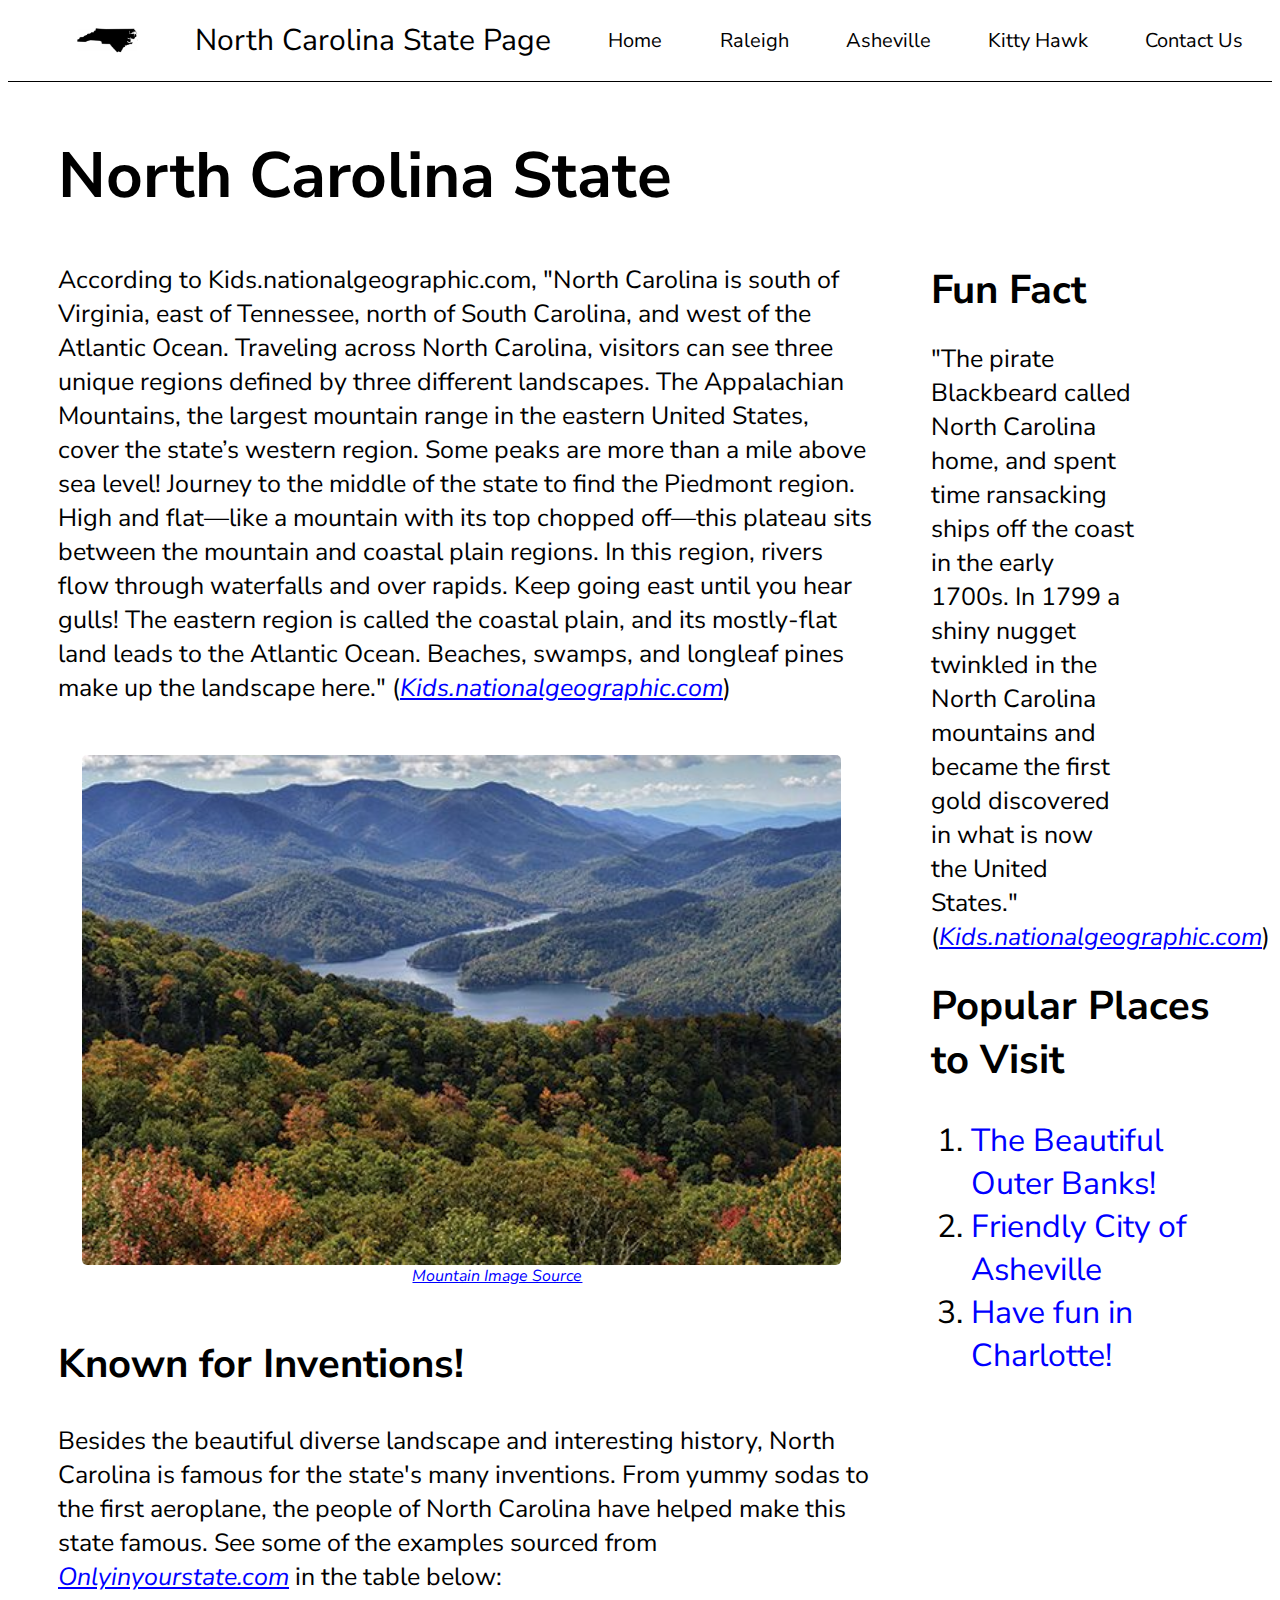
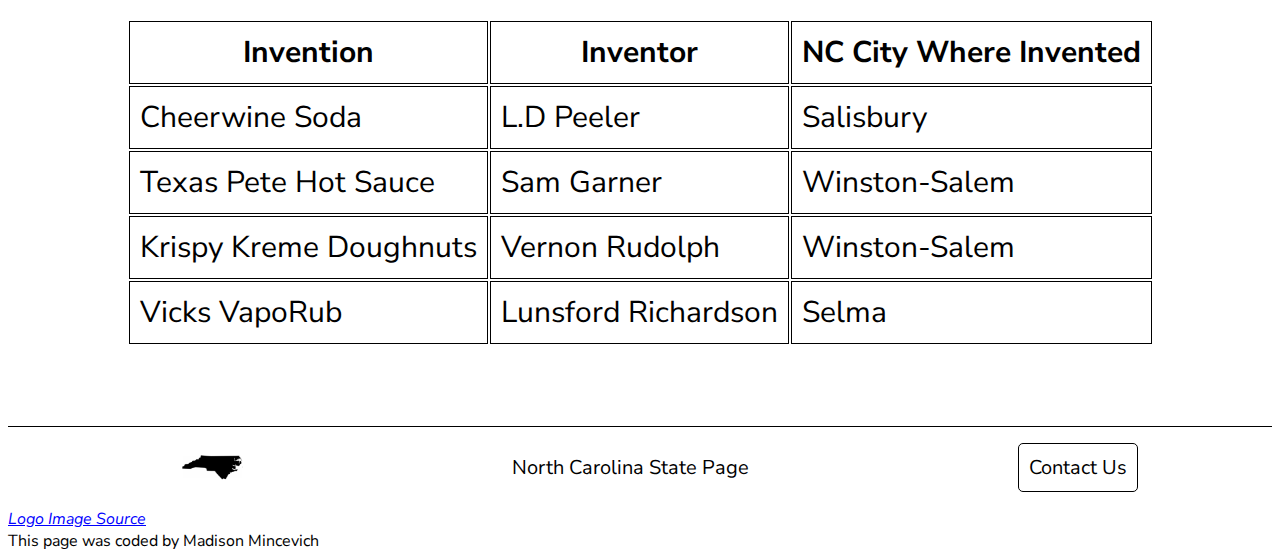
<file: index.html>
<!DOCTYPE html>
<html lang="en">
  <head>
    <meta charset="UTF-8" />
    <meta name="viewport" content="width=device-width, initial-scale=1.0" />
    <link rel="preconnect" href="https://fonts.googleapis.com">
<link rel="preconnect" href="https://fonts.gstatic.com" crossorigin>
<link href="https://fonts.googleapis.com/css2?family=Nunito+Sans:opsz@6..12&display=swap" rel="stylesheet">
    <link rel="stylesheet" href="/styles/style.css" />
    <title>North Carolina State Page</title>
  </head>
  <body>
    <nav class="navigation">
      <ul>
        <img src="/images/logo.png" class="logo" alt="North Carolina State Logo" />
        <li class="title">North Carolina State Page</li>
        <li><a href="index.html">Home</a></li>
        <li><a href="raleigh.html">Raleigh</a></li>
        <li><a href="asheville.html">Asheville</a></li>
        <li><a href="kittyHawk.html">Kitty Hawk</a></li>
        <li><a href="contact.html">Contact Us</a></li>
      </ul>
    </nav>
    <header>
      <h1>North Carolina State</h1>
      <aside>
        <span class="funFact">Fun Fact</span>
        <p>
          "The pirate Blackbeard called North Carolina home, and spent time ransacking ships off the coast in the early 1700s. In 1799 a shiny nugget twinkled in the North Carolina mountains and became the first gold discovered in what is now the United States."
          (<a href="https://kids.nationalgeographic.com/geography/states/article/north-carolina" target="_blank" class="source">Kids.nationalgeographic.com</a>)
        </p>
        <span class="funFact">Popular Places to Visit</span>
        <ol>
          <li><a href="https://www.outerbanks.org/" target="_blank" class="visitSource">The Beautiful Outer Banks!</a></li>
          <li><a href="https://www.exploreasheville.com/" target="_blank" class="visitSource">Friendly City of Asheville</a></li>
          <li><a href="https://www.charlottesgotalot.com/" target="_blank" class="visitSource">Have fun in Charlotte!</a></li>
        </ol>
      </aside>
      <p>
        According to Kids.nationalgeographic.com, "North Carolina is south of Virginia, east of Tennessee, north of South Carolina, and west of the Atlantic Ocean. Traveling across North Carolina, visitors can see three unique regions defined by three different landscapes. The Appalachian Mountains, the largest mountain range in the eastern United States, cover the state’s western region. Some peaks are more than a mile above sea level! Journey to the middle of the state to find the Piedmont region. High and flat—like a mountain with its top chopped off—this plateau sits between the mountain and coastal plain regions. In this region, rivers flow through waterfalls and over rapids. Keep going east until you hear gulls! The eastern region is called the coastal plain, and its mostly-flat land leads to the Atlantic Ocean. Beaches, swamps, and longleaf pines make up the landscape here."
(<a href="https://kids.nationalgeographic.com/geography/states/article/north-carolina" target="_blank" class="source">Kids.nationalgeographic.com</a>)
      </p>
    </header>
    <div class="picture">
      <img src="/images/smokyMountains.jpg" class="smokymountains" alt="NC Smoky Mountains">
      <a href="https://www.visitsmokies.org/" target="_blank" class="mountainSource"
        >Mountain Image Source</a
      ></img>
    </div>
    <section>
      <h2>Known for Inventions!
      </h2>
      <p>Besides the beautiful diverse landscape and interesting history, North Carolina is famous for the state's many inventions. From yummy sodas to the first aeroplane, the people of North Carolina have helped make this state famous. See some of the examples sourced from <a href="https://www.onlyinyourstate.com/north-carolina/inventions-nc/" target="_blank" class="source">Onlyinyourstate.com</a> in the table below:</p>
      <table>
        <tr>
        <th>Invention</th>
        <th>Inventor</th> 
        <th>NC City Where Invented</th>
        </tr>
        <tr>
            <td>Cheerwine Soda</td>
            <td>L.D Peeler</td>
            <td>Salisbury</td>
        </tr>
        <tr>
            <td>Texas Pete Hot Sauce</td>
            <td>Sam Garner</td>
            <td>Winston-Salem</td>
        </tr>
        <tr>
            <td>Krispy Kreme Doughnuts</td>
            <td>Vernon Rudolph</td>
            <td>Winston-Salem</td>
        </tr>
        <tr>
            <td>Vicks VapoRub</td>
            <td>Lunsford Richardson</td>
            <td>Selma</td>
        </tr>
        <span></span>
      </table>
    </section>
    <footer>
      <ul>
        <img src="/images/logo.png" class="logo" alt="North Carolina State Logo" />
        <li class="footerTitle">North Carolina State Page</li>
        <li class="contactUs"><a href="contact.html">Contact Us</a></li>
      </ul>
      <div>
        <a
          href="https://www.vhv.rs/viewpic/ibhRTxJ_north-carolina-png-north-carolina-silhouette-vector-transparent/"
          target="_blank"
          class="source"
          >Logo Image Source</a
        >
      </div>
      <div>This page was coded by Madison Mincevich</div>
    </footer>
  </body>
</html>
</file>
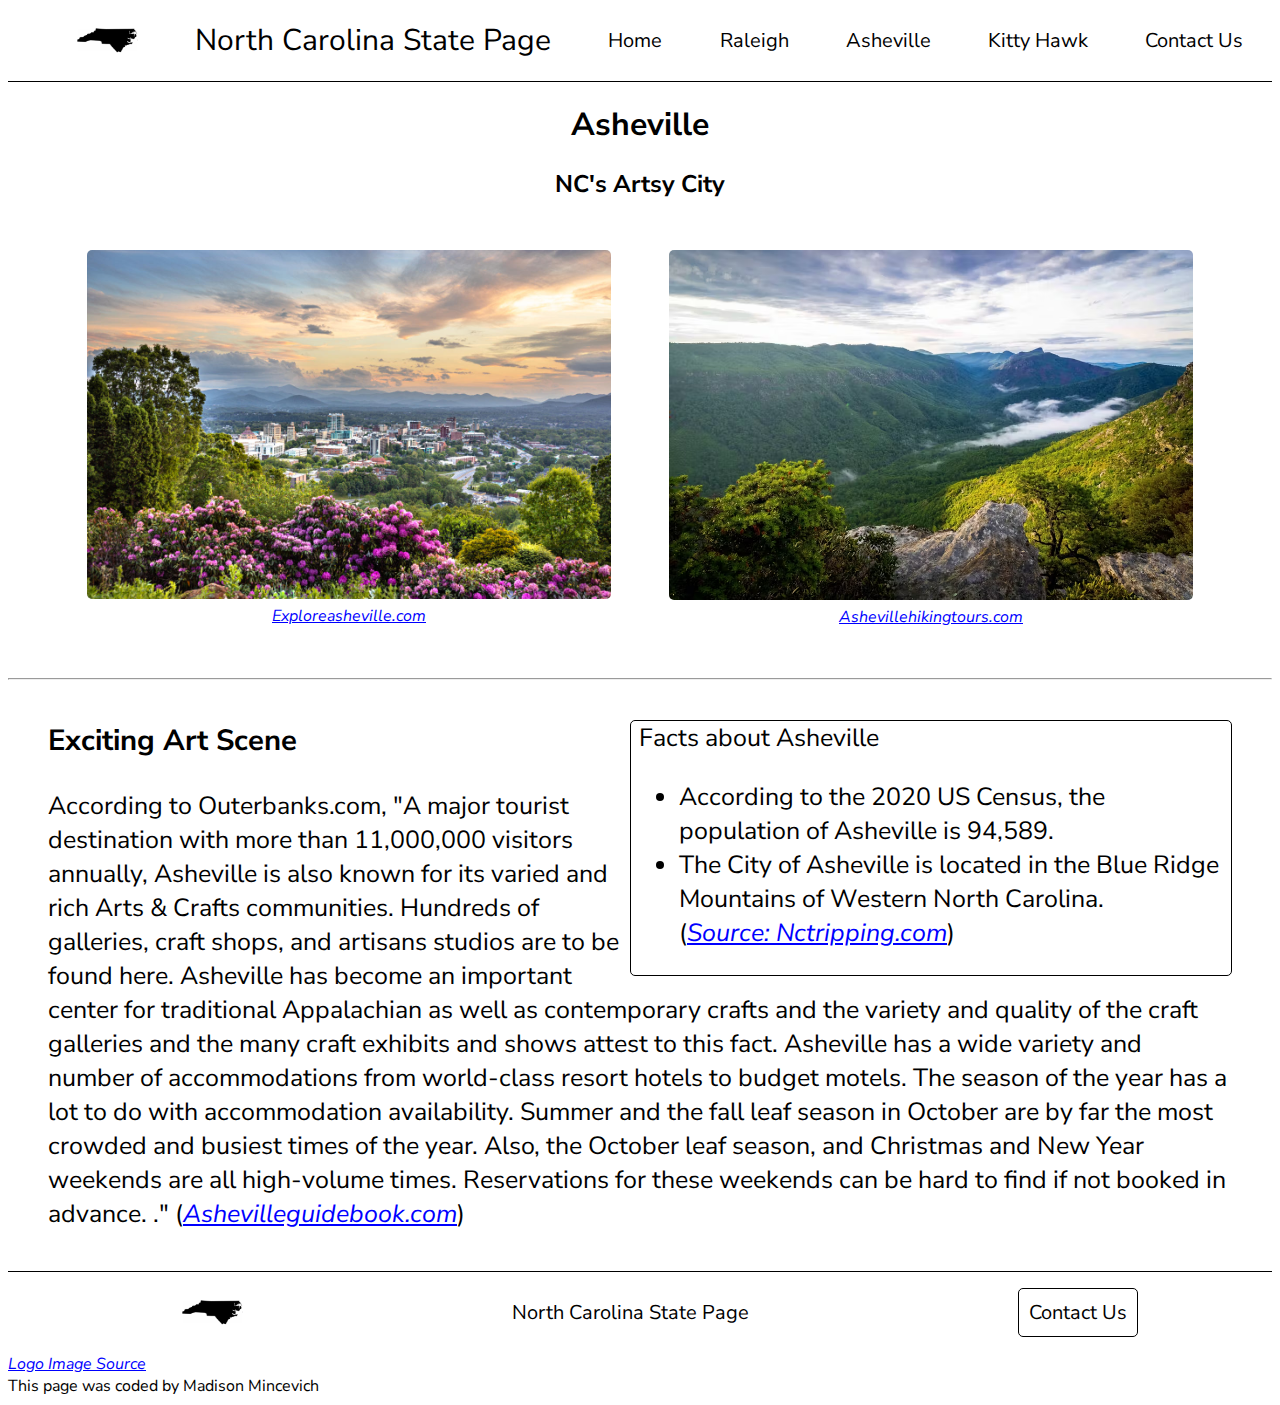
<file: asheville.html>
<!DOCTYPE html>
<html lang="en">
  <head>
    <meta charset="UTF-8" />
    <meta name="viewport" content="width=device-width, initial-scale=1.0" />
    <link rel="preconnect" href="https://fonts.googleapis.com" />
    <link rel="preconnect" href="https://fonts.gstatic.com" crossorigin />
    <link
      href="https://fonts.googleapis.com/css2?family=Nunito+Sans:opsz@6..12&display=swap"
      rel="stylesheet"
    />
    <link rel="stylesheet" href="/styles/asheville.css" />
    <title>Asheville - NC State</title>
  </head>
  <body>
    <nav class="navigation">
      <ul>
        <img
          src="/images/logo.png"
          class="logo"
          alt="North Carolina State Logo"
        />
        <li class="title">North Carolina State Page</li>
        <li><a href="index.html">Home</a></li>
        <li><a href="raleigh.html">Raleigh</a></li>
        <li><a href="asheville.html">Asheville</a></li>
        <li><a href="kittyHawk.html">Kitty Hawk</a></li>
        <li><a href="contact.html">Contact Us</a></li>
      </ul>
    </nav>
    <header>
      <h1>Asheville</h1>
      <h2>NC's Artsy City</h2>
      <div class="row">
        <div class="column">
          <div class="asheville">
            <img src="images/asheville.jpg" alt="City of Asheville" />
          </div>
          <div class="source">
            <a
              href="https://www.exploreasheville.com/things-to-do/"
              target="_blank"
              class="source"
              >Exploreasheville.com</a
            >
          </div>
        </div>
        <div class="column">
          <div class="asheville">
            <img
              src="images/outdoorAsheville.avif"
              alt="Mountains of Asheville"
            />
          </div>
          <div class="source">
            <a
              href="https://www.ashevillehikingtours.com/2020/10/20/top-5-waterfall-and-summit-hikes-near-asheville-nc/"
              target="_blank"
              class="source"
              >Ashevillehikingtours.com</a
            >
          </div>
        </div>
      </div>
    </header>
    <hr />
    <section>
      <aside>
        <span class="cityLife">Facts about Asheville</span>
        <ul>
          <li>
            According to the 2020 US Census, the population of Asheville is
            94,589.
          </li>
          <li>
            The City of Asheville is located in the Blue Ridge Mountains of
            Western North Carolina.
          </li>
          <div>
            (<a
              href="https://www.nctripping.com/facts-about-asheville/"
              target="_blank"
              class="source"
              >Source: Nctripping.com</a
            >)
          </div>
        </ul>
      </aside>
      <div class="landOverview">
        <h3>Exciting Art Scene</h3>
        <p>
          According to Outerbanks.com, "A major tourist destination with more
          than 11,000,000 visitors annually, Asheville is also known for its
          varied and rich Arts & Crafts communities. Hundreds of galleries,
          craft shops, and artisans studios are to be found here. Asheville has
          become an important center for traditional Appalachian as well as
          contemporary crafts and the variety and quality of the craft galleries
          and the many craft exhibits and shows attest to this fact. Asheville
          has a wide variety and number of accommodations from world-class
          resort hotels to budget motels. The season of the year has a lot to do
          with accommodation availability. Summer and the fall leaf season in
          October are by far the most crowded and busiest times of the year.
          Also, the October leaf season, and Christmas and New Year weekends are
          all high-volume times. Reservations for these weekends can be hard to
          find if not booked in advance. ." (<a
            href="https://www.ashevilleguidebook.com/asheville/asheville-information/asheville.htm#:~:text=Asheville%20is%20located%20at%20the,area%20of%2040.99%20square%20miles."
            target="_blank"
            class="source"
            >Ashevilleguidebook.com</a
          >)
        </p>
      </div>
    </section>
    <footer>
      <ul>
        <img
          src="/images/logo.png"
          class="logo"
          alt="North Carolina State Logo"
        />
        <li class="footerTitle">North Carolina State Page</li>
        <li class="contactUs"><a href="contact.html">Contact Us</a></li>
      </ul>
      <div>
        <a
          href="https://www.vhv.rs/viewpic/ibhRTxJ_north-carolina-png-north-carolina-silhouette-vector-transparent/"
          target="_blank"
          class="source"
          >Logo Image Source</a
        >
      </div>
      <div>This page was coded by Madison Mincevich</div>
    </footer>
  </body>
</html>
</file>
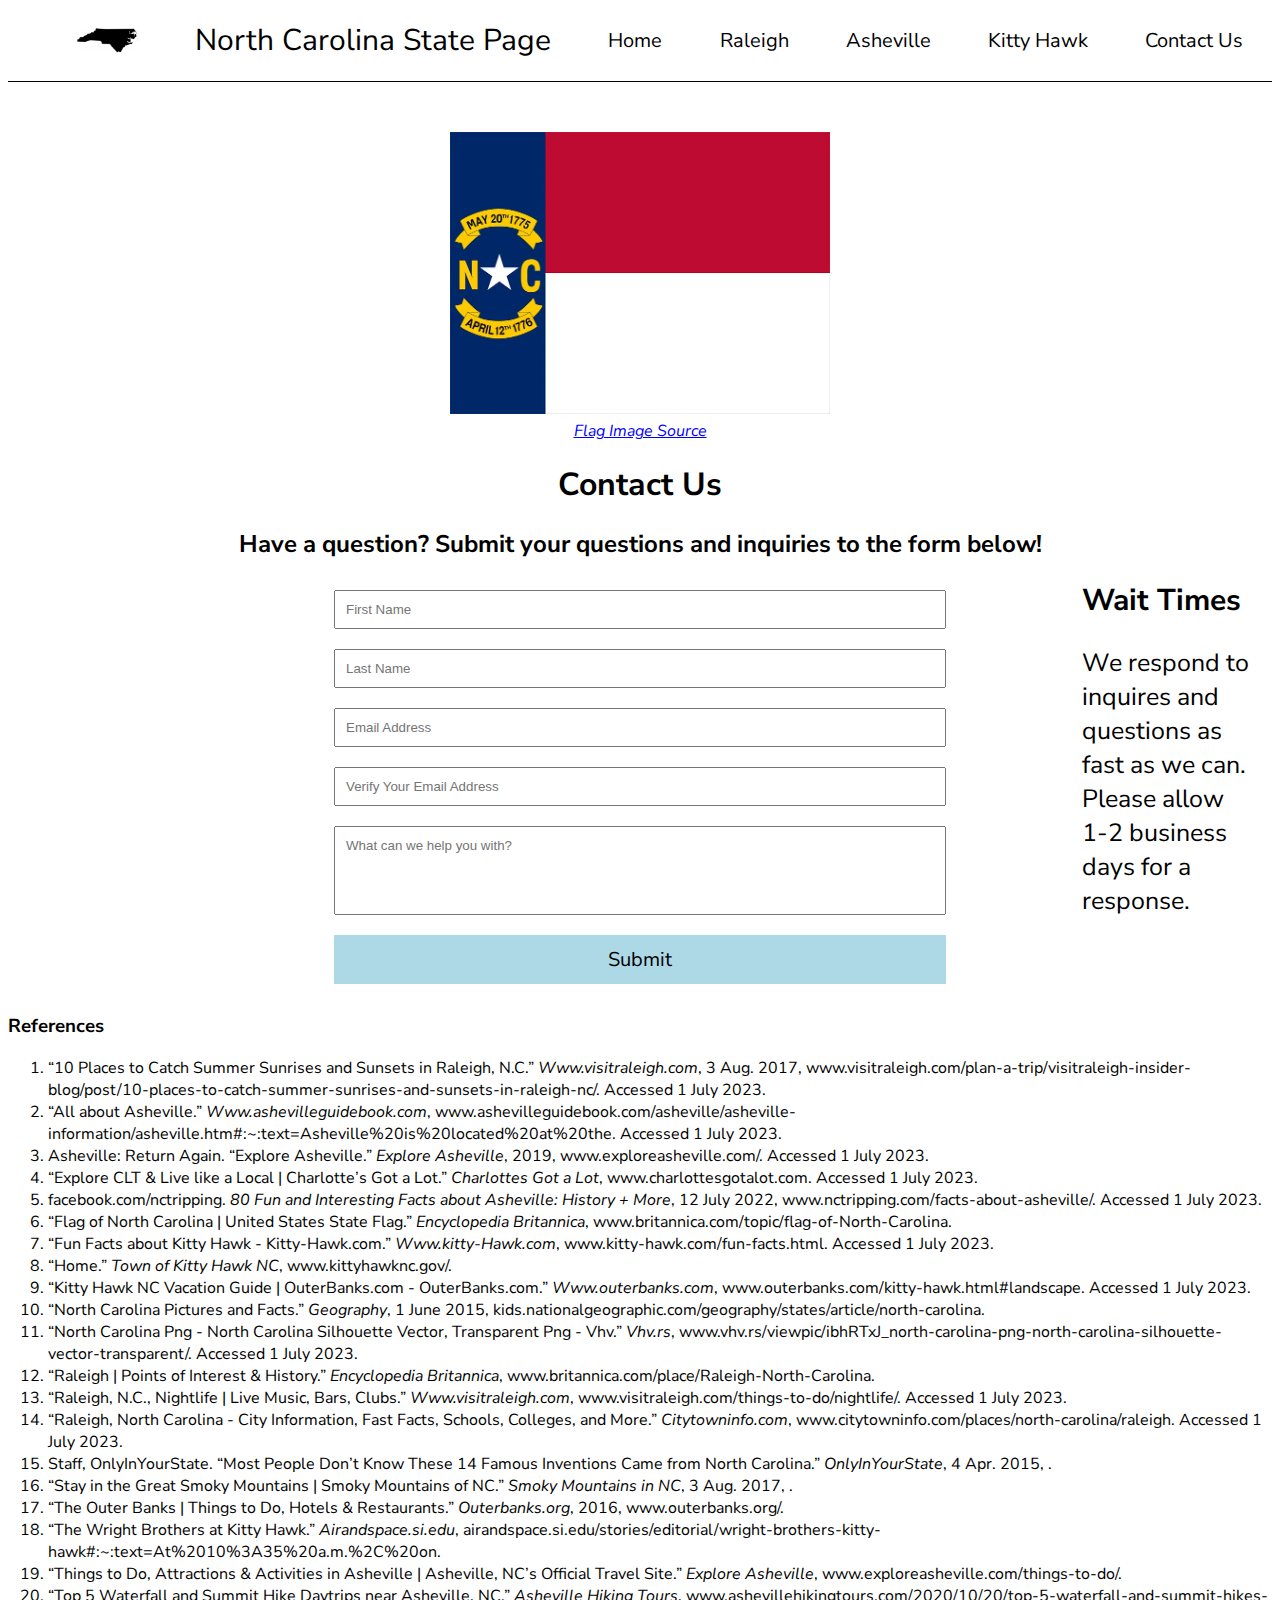
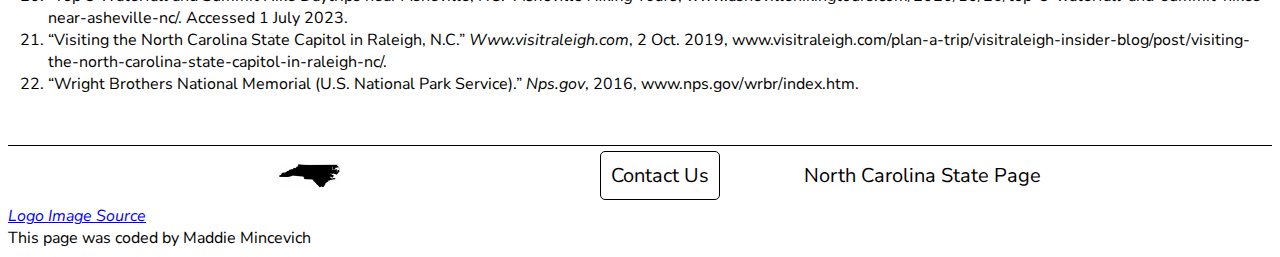
<file: contact.html>
<!DOCTYPE html>
<html lang="en">
  <head>
    <meta charset="UTF-8" />
    <meta name="viewport" content="width=device-width, initial-scale=1.0" />
    <link rel="preconnect" href="https://fonts.googleapis.com" />
    <link rel="preconnect" href="https://fonts.gstatic.com" crossorigin />
    <link
      href="https://fonts.googleapis.com/css2?family=Nunito+Sans:opsz@6..12&display=swap"
      rel="stylesheet"
    />
    <link rel="stylesheet" href="/styles/contact.css" />

    <title>Contact Us</title>
  </head>
  <body>
    <nav class="navigation">
      <ul>
        <img
          src="/images/logo.png"
          class="logo"
          alt="North Carolina State Logo"
        />
        <li class="title">North Carolina State Page</li>
        <li><a href="index.html">Home</a></li>
        <li><a href="raleigh.html">Raleigh</a></li>
        <li><a href="asheville.html">Asheville</a></li>
        <li><a href="kittyHawk.html">Kitty Hawk</a></li>
        <li><a href="contact.html">Contact Us</a></li>
      </ul>
    </nav>
    <header>
      <div class="flag">
        <img src="/images/flag.webp" alt="North Carolina State Flag" />
      </div>
      <div>
        <a
          href="https://www.britannica.com/topic/flag-of-North-Carolina"
          target="_blank"
          class="flagSource"
          >Flag Image Source</a
        >
      </div>
      <h1>Contact Us</h1>
      <h2>
        Have a question? Submit your questions and inquiries to the form below!
      </h2>
    </header>
    <section>
      <aside>
        <span class="waitTimes">Wait Times</span>
        <p>
          We respond to inquires and questions as fast as we can. Please allow
          1-2 business days for a response.
        </p>
      </aside>
      <form>
        <input type="text" placeholder="First Name" id="input" required />
        <input type="text" placeholder="Last Name" id="input" required />
        <input type="email" placeholder="Email Address" id="email1" required />
        <input
          type="email"
          placeholder="Verify Your Email Address"
          id="email2"
          required
        />
        <input
          type="text"
          placeholder="What can we help you with?"
          class="description"
          required
        />
        <input
          type="submit"
          placeholder="Submit"
          id="submit"
          onClick="contactUs()"
        />
      </form>
      <div class="references">
        <h3>References</h3>
        <ol>
          <li>
            “10 Places to Catch Summer Sunrises and Sunsets in Raleigh, N.C.”
            <em>Www.visitraleigh.com</em>, 3 Aug. 2017,
            www.visitraleigh.com/plan-a-trip/visitraleigh-insider-blog/post/10-places-to-catch-summer-sunrises-and-sunsets-in-raleigh-nc/.
            Accessed 1 July 2023.
          </li>
          <li>
            “All about Asheville.”
            <em>Www.ashevilleguidebook.com</em>,
            www.ashevilleguidebook.com/asheville/asheville-information/asheville.htm#:~:text=Asheville%20is%20located%20at%20the.
            Accessed 1 July 2023.
          </li>
          <li>
            Asheville: Return Again. “Explore Asheville.”
            <em>Explore Asheville</em>, 2019, www.exploreasheville.com/.
            Accessed 1 July 2023.
          </li>
          <li>
            “Explore CLT & Live like a Local | Charlotte’s Got a Lot.”
            <em>Charlottes Got a Lot</em>, www.charlottesgotalot.com. Accessed 1
            July 2023.
          </li>
          <li>
            facebook.com/nctripping.
            <em>80 Fun and Interesting Facts about Asheville: History + More</em
            >, 12 July 2022, www.nctripping.com/facts-about-asheville/. Accessed
            1 July 2023.
          </li>
          <li>
            “Flag of North Carolina | United States State Flag.”
            <em>Encyclopedia Britannica</em>,
            www.britannica.com/topic/flag-of-North-Carolina.
          </li>
          <li>
            “Fun Facts about Kitty Hawk - Kitty-Hawk.com.”
            <em>Www.kitty-Hawk.com</em>, www.kitty-hawk.com/fun-facts.html.
            Accessed 1 July 2023.
          </li>
          <li>
            “Home.”
            <em>Town of Kitty Hawk NC</em>, www.kittyhawknc.gov/.
          </li>
          <li>
            “Kitty Hawk NC Vacation Guide | OuterBanks.com - OuterBanks.com.”
            <em>Www.outerbanks.com</em>,
            www.outerbanks.com/kitty-hawk.html#landscape. Accessed 1 July 2023.
          </li>
          <li>
            “North Carolina Pictures and Facts.”
            <em>Geography</em>, 1 June 2015,
            kids.nationalgeographic.com/geography/states/article/north-carolina.
          </li>
          <li>
            “North Carolina Png - North Carolina Silhouette Vector, Transparent
            Png - Vhv.”
            <em>Vhv.rs</em>,
            www.vhv.rs/viewpic/ibhRTxJ_north-carolina-png-north-carolina-silhouette-vector-transparent/.
            Accessed 1 July 2023.
          </li>
          <li>
            “Raleigh | Points of Interest & History.”
            <em>Encyclopedia Britannica</em>,
            www.britannica.com/place/Raleigh-North-Carolina.
          </li>
          <li>
            “Raleigh, N.C., Nightlife | Live Music, Bars, Clubs.”
            <em>Www.visitraleigh.com</em>,
            www.visitraleigh.com/things-to-do/nightlife/. Accessed 1 July 2023.
          </li>
          <li>
            “Raleigh, North Carolina - City Information, Fast Facts, Schools,
            Colleges, and More.”
            <em>Citytowninfo.com</em>,
            www.citytowninfo.com/places/north-carolina/raleigh. Accessed 1 July
            2023.
          </li>
          <li>
            Staff, OnlyInYourState. “Most People Don’t Know These 14 Famous
            Inventions Came from North Carolina.”
            <em>OnlyInYourState</em>, 4 Apr. 2015, .
          </li>
          <li>
            “Stay in the Great Smoky Mountains | Smoky Mountains of NC.”
            <em>Smoky Mountains in NC</em>, 3 Aug. 2017, .
          </li>
          <li>
            “The Outer Banks | Things to Do, Hotels & Restaurants.”
            <em>Outerbanks.org</em>, 2016, www.outerbanks.org/.
          </li>
          <li>
            “The Wright Brothers at Kitty Hawk.”
            <em>Airandspace.si.edu</em>,
            airandspace.si.edu/stories/editorial/wright-brothers-kitty-hawk#:~:text=At%2010%3A35%20a.m.%2C%20on.
          </li>
          <li>
            “Things to Do, Attractions & Activities in Asheville | Asheville,
            NC’s Official Travel Site.”
            <em>Explore Asheville</em>, www.exploreasheville.com/things-to-do/.
          </li>
          <li>
            “Top 5 Waterfall and Summit Hike Daytrips near Asheville, NC.”
            <em>Asheville Hiking Tours</em>,
            www.ashevillehikingtours.com/2020/10/20/top-5-waterfall-and-summit-hikes-near-asheville-nc/.
            Accessed 1 July 2023.
          </li>
          <li>
            “Visiting the North Carolina State Capitol in Raleigh, N.C.”
            <em>Www.visitraleigh.com</em>, 2 Oct. 2019,
            www.visitraleigh.com/plan-a-trip/visitraleigh-insider-blog/post/visiting-the-north-carolina-state-capitol-in-raleigh-nc/.
          </li>
          <li>
            “Wright Brothers National Memorial (U.S. National Park Service).”
            <em>Nps.gov</em>, 2016, www.nps.gov/wrbr/index.htm.
          </li>
        </ol>
      </div>
    </section>
    <footer>
      <ul>
        <img
          src="/images/logo.png"
          class="logo"
          alt="North Carolina State Logo"
        />
        <li class="footerTitle">North Carolina State Page</li>
        <li class="contactUs"><a href="#">Contact Us</a></li>
      </ul>
      <div>
        <a
          href="https://www.vhv.rs/viewpic/ibhRTxJ_north-carolina-png-north-carolina-silhouette-vector-transparent/"
          target="_blank"
          class="source"
          >Logo Image Source</a
        >
      </div>
      <div>This page was coded by Maddie Mincevich</div>
    </footer>
  </body>
  <script>
    function contactUs(event) {
      if (document.getElementById("input").value === "") {
        event.preventDefault();
        alert("Inputs cannot be left blank. Please enter your information.");
      } else if (
        document.getElementById("email1").value ==
        document.getElementById("email2").value
      ) {
        alert("Thank you for your inquiry! We will contact you soon!");
      } else {
        alert("Your emails do not match. Please re-enter.");
      }

      let contactButton = document.querySelector("submit");
      contactButton.addEventListener("click", contactUs);
    }
  </script>
</html>
</file>
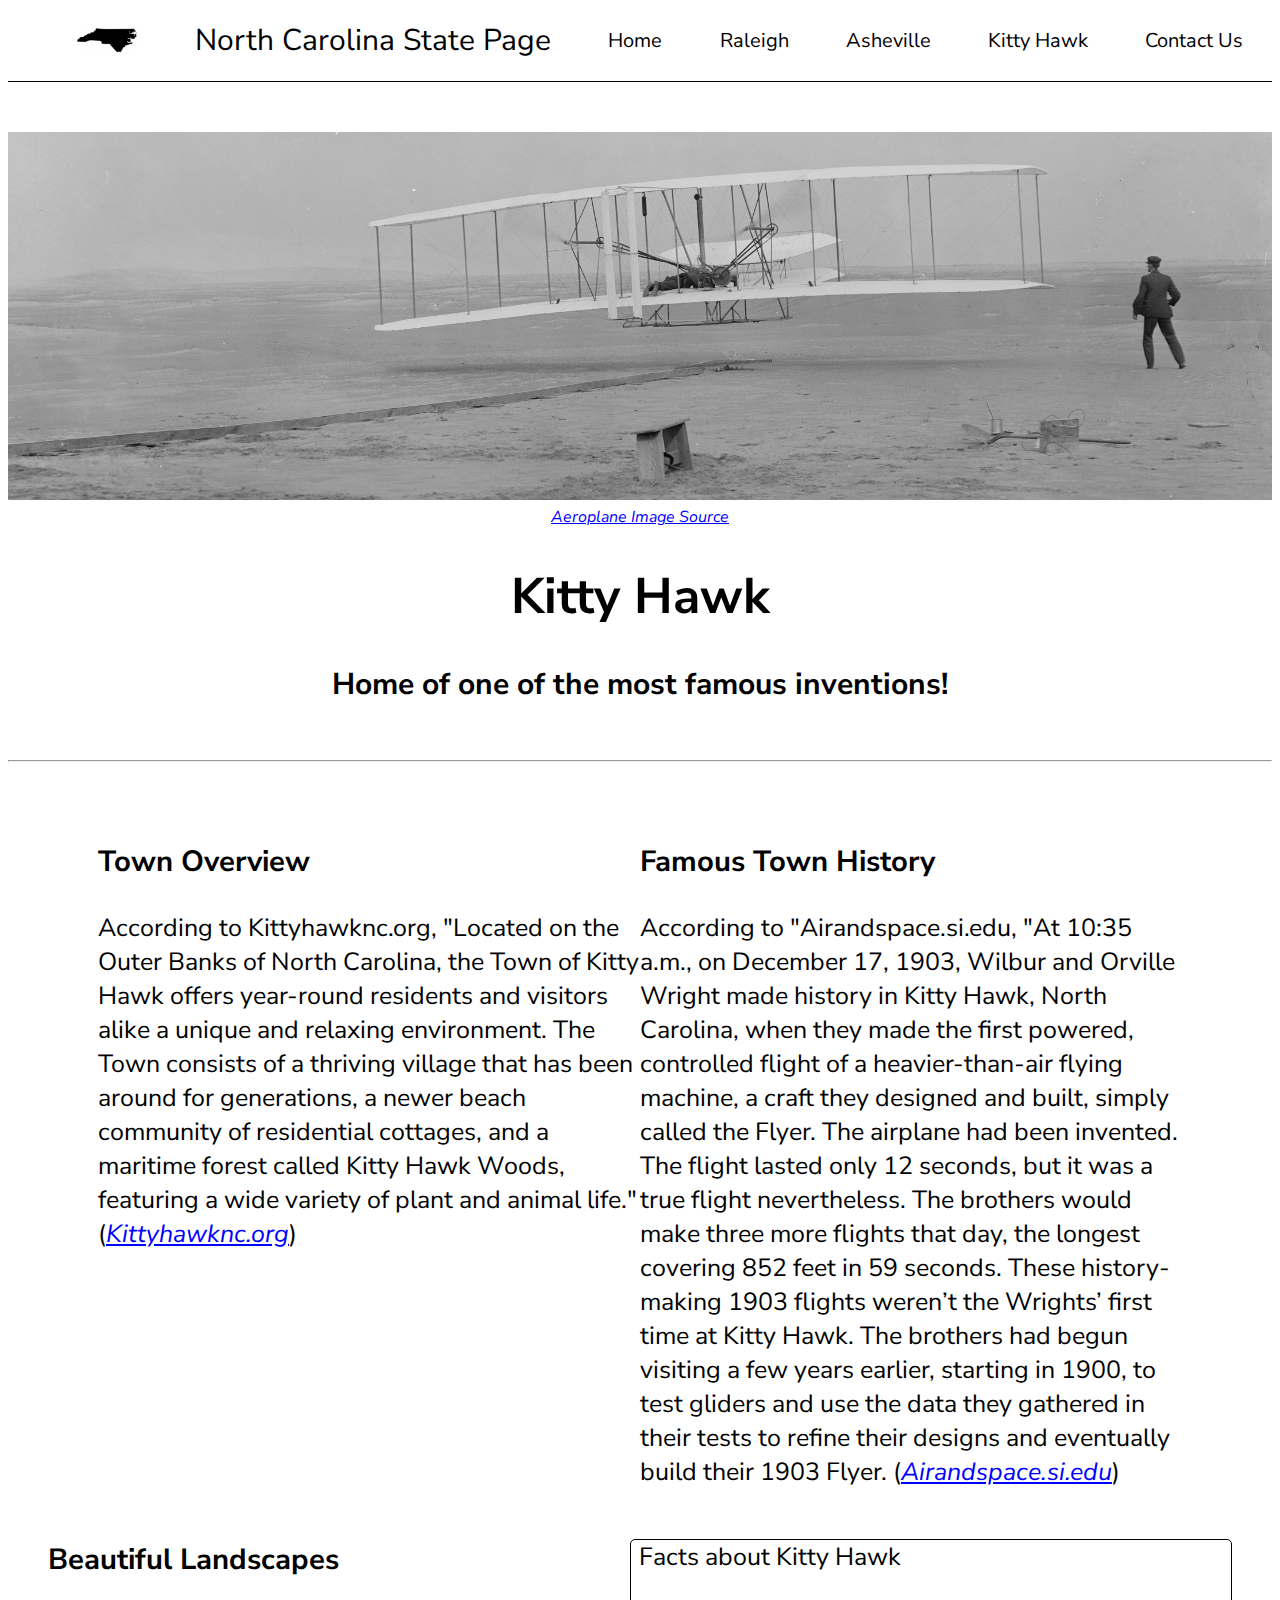
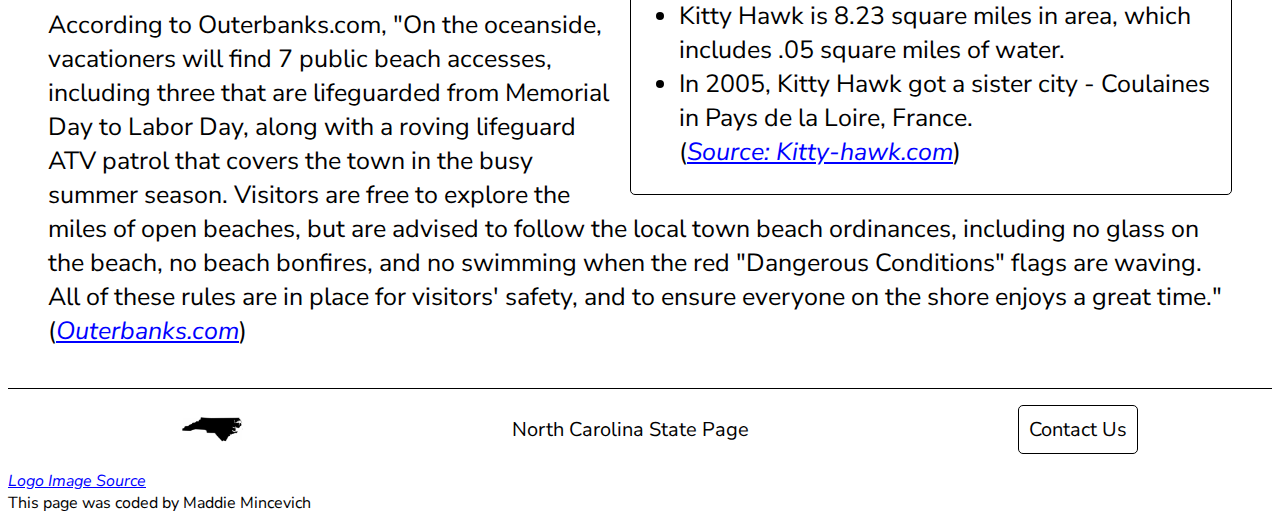
<file: kittyHawk.html>
<!DOCTYPE html>
<html lang="en">
  <head>
    <meta charset="UTF-8" />
    <meta name="viewport" content="width=device-width, initial-scale=1.0" />
    <link rel="preconnect" href="https://fonts.googleapis.com" />
    <link rel="preconnect" href="https://fonts.gstatic.com" crossorigin />
    <link
      href="https://fonts.googleapis.com/css2?family=Nunito+Sans:opsz@6..12&display=swap"
      rel="stylesheet"
    />
    <link rel="stylesheet" href="/styles/kittyHawk.css" />
    <title>Kitty Hawk - NC State</title>
  </head>
  <body>
    <nav class="navigation">
      <ul>
        <img
          src="/images/logo.png"
          class="logo"
          alt="North Carolina State Logo"
        />
        <li class="title">North Carolina State Page</li>
        <li><a href="index.html">Home</a></li>
        <li><a href="raleigh.html">Raleigh</a></li>
        <li><a href="asheville.html">Asheville</a></li>
        <li><a href="kittyHawk.html">Kitty Hawk</a></li>
        <li><a href="contact.html">Contact Us</a></li>
      </ul>
    </nav>
    <header>
      <div class="aeroplane">
        <img
          src="/images/aeroplane.jpg"
          alt="Wright Brothers flying the first Aeroplane"
        />
      </div>
      <div>
        <a
          href="https://www.nps.gov/wrbr/index.htm"
          target="_blank"
          class="aeroplaneSource"
          >Aeroplane Image Source</a
        >
      </div>
      <h1>Kitty Hawk</h1>
      <h2>Home of one of the most famous inventions!</h2>
    </header>
    <br />
    <hr />
    <section>
      <div class="row">
        <div class="column">
          <h3>Town Overview</h3>
          According to Kittyhawknc.org, "Located on the Outer Banks of North
          Carolina, the Town of Kitty Hawk offers year-round residents and
          visitors alike a unique and relaxing environment. The Town consists of
          a thriving village that has been around for generations, a newer beach
          community of residential cottages, and a maritime forest called Kitty
          Hawk Woods, featuring a wide variety of plant and animal life." (<a
            href="https://www.kittyhawknc.gov/"
            target="_blank"
            class="source"
            >Kittyhawknc.org</a
          >)
        </div>
        <div class="column">
          <h3>Famous Town History</h3>
          According to "Airandspace.si.edu, "At 10:35 a.m., on December 17,
          1903, Wilbur and Orville Wright made history in Kitty Hawk, North
          Carolina, when they made the first powered, controlled flight of a
          heavier-than-air flying machine, a craft they designed and built,
          simply called the Flyer. The airplane had been invented. The flight
          lasted only 12 seconds, but it was a true flight nevertheless. The
          brothers would make three more flights that day, the longest covering
          852 feet in 59 seconds. These history-making 1903 flights weren’t the
          Wrights’ first time at Kitty Hawk. The brothers had begun visiting a
          few years earlier, starting in 1900, to test gliders and use the data
          they gathered in their tests to refine their designs and eventually
          build their 1903 Flyer. (<a
            href="https://airandspace.si.edu/stories/editorial/wright-brothers-kitty-hawk#:~:text=At%2010%3A35%20a.m.%2C%20on,The%20airplane%20had%20been%20invented."
            target="_blank"
            class="source"
            >Airandspace.si.edu</a
          >)
        </div>
      </div>
      <aside>
        <span class="cityLife">Facts about Kitty Hawk</span>
        <ul>
          <li>
            Kitty Hawk is 8.23 square miles in area, which includes .05 square
            miles of water.
          </li>
          <li>
            In 2005, Kitty Hawk got a sister city - Coulaines in Pays de la
            Loire, France.
          </li>
          <div>
            (<a
              href="https://www.kitty-hawk.com/fun-facts.html"
              target="_blank"
              class="source"
              >Source: Kitty-hawk.com</a
            >)
          </div>
        </ul>
      </aside>
      <div class="landOverview">
        <h3>Beautiful Landscapes</h3>
        <p>
          According to Outerbanks.com, "On the oceanside, vacationers will find
          7 public beach accesses, including three that are lifeguarded from
          Memorial Day to Labor Day, along with a roving lifeguard ATV patrol
          that covers the town in the busy summer season. Visitors are free to
          explore the miles of open beaches, but are advised to follow the local
          town beach ordinances, including no glass on the beach, no beach
          bonfires, and no swimming when the red "Dangerous Conditions" flags
          are waving. All of these rules are in place for visitors' safety, and
          to ensure everyone on the shore enjoys a great time." (<a
            href="https://www.outerbanks.com/kitty-hawk.html#landscape"
            target="_blank"
            class="source"
            >Outerbanks.com</a
          >)
        </p>
      </div>
    </section>

    <footer>
      <ul>
        <img
          src="/images/logo.png"
          class="logo"
          alt="North Carolina State Logo"
        />
        <li class="footerTitle">North Carolina State Page</li>
        <li class="contactUs"><a href="contact.html">Contact Us</a></li>
      </ul>
      <div>
        <a
          href="https://www.vhv.rs/viewpic/ibhRTxJ_north-carolina-png-north-carolina-silhouette-vector-transparent/"
          target="_blank"
          class="source"
          >Logo Image Source</a
        >
      </div>
      <div>This page was coded by Maddie Mincevich</div>
    </footer>
  </body>
</html>
</file>
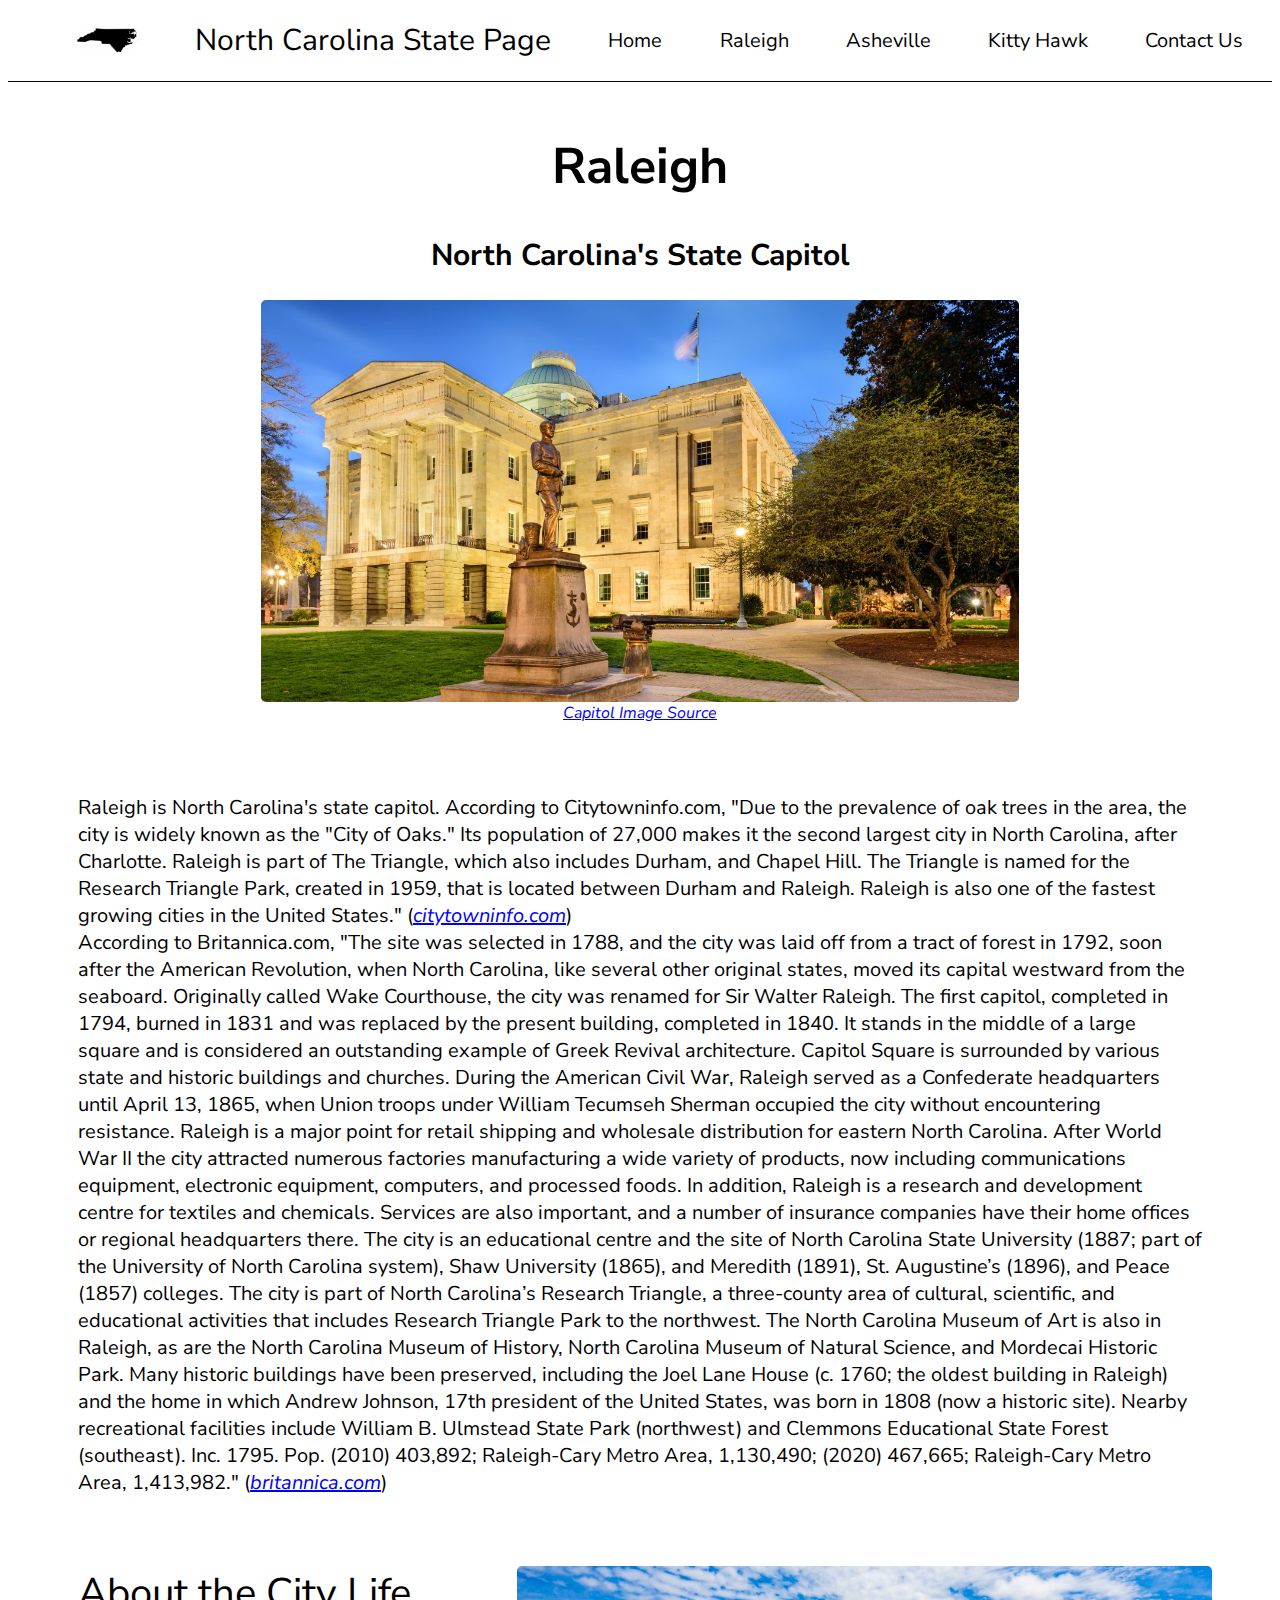
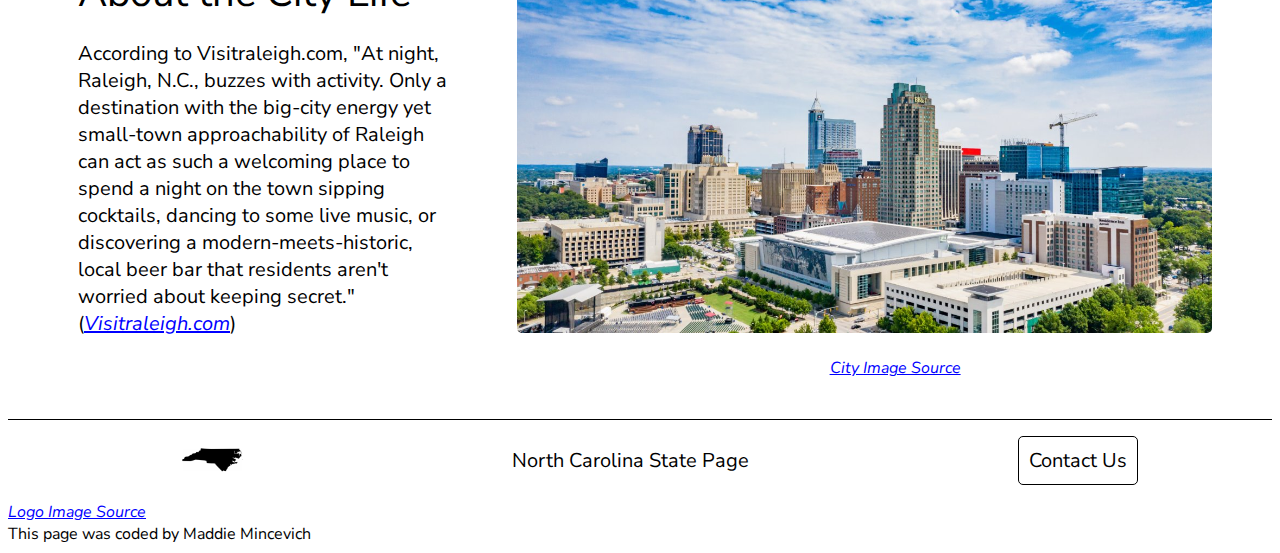
<file: raleigh.html>
<!DOCTYPE html>
<html lang="en">
  <head>
    <meta charset="UTF-8" />
    <meta name="viewport" content="width=device-width, initial-scale=1.0" />
    <link rel="preconnect" href="https://fonts.googleapis.com" />
    <link rel="preconnect" href="https://fonts.gstatic.com" crossorigin />
    <link
      href="https://fonts.googleapis.com/css2?family=Nunito+Sans:opsz@6..12&display=swap"
      rel="stylesheet"
    />
    <link rel="stylesheet" href="/styles/raleigh.css" />

    <title>Raleigh - NC State</title>
  </head>
  <body>
    <nav class="navigation">
      <ul>
        <img
          src="/images/logo.png"
          class="logo"
          alt="North Carolina State Logo"
        />
        <li class="title">North Carolina State Page</li>
        <li><a href="index.html">Home</a></li>
        <li><a href="raleigh.html">Raleigh</a></li>
        <li><a href="asheville.html">Asheville</a></li>
        <li><a href="kittyHawk.html">Kitty Hawk</a></li>
        <li><a href="contact.html">Contact Us</a></li>
      </ul>
    </nav>
    <header>
      <h1>Raleigh</h1>
      <h2>North Carolina's State Capitol</h2>
      <div class="capitol">
        <img src="/images/capitol.jpg" alt="Raleigh State Capitol Building" />
      </div>
      <div>
        <a
          href="https://www.visitraleigh.com/plan-a-trip/visitraleigh-insider-blog/post/visiting-the-north-carolina-state-capitol-in-raleigh-nc/"
          target="_blank"
          class="capitolSource"
          >Capitol Image Source</a
        >
      </div>
    </header>
    <section>
      <p class="overview">
        Raleigh is North Carolina's state capitol. According to
        Citytowninfo.com, "Due to the prevalence of oak trees in the area, the
        city is widely known as the "City of Oaks." Its population of 27,000
        makes it the second largest city in North Carolina, after Charlotte.
        Raleigh is part of The Triangle, which also includes Durham, and Chapel
        Hill. The Triangle is named for the Research Triangle Park, created in
        1959, that is located between Durham and Raleigh. Raleigh is also one of
        the fastest growing cities in the United States." (<a
          href="https://www.citytowninfo.com/places/north-carolina/raleigh"
          target="_blank"
          class="source"
          >citytowninfo.com</a
        >) <br />
        According to Britannica.com, "The site was selected in 1788, and the
        city was laid off from a tract of forest in 1792, soon after the
        American Revolution, when North Carolina, like several other original
        states, moved its capital westward from the seaboard. Originally called
        Wake Courthouse, the city was renamed for Sir Walter Raleigh. The first
        capitol, completed in 1794, burned in 1831 and was replaced by the
        present building, completed in 1840. It stands in the middle of a large
        square and is considered an outstanding example of Greek Revival
        architecture. Capitol Square is surrounded by various state and historic
        buildings and churches. During the American Civil War, Raleigh served as
        a Confederate headquarters until April 13, 1865, when Union troops under
        William Tecumseh Sherman occupied the city without encountering
        resistance. Raleigh is a major point for retail shipping and wholesale
        distribution for eastern North Carolina. After World War II the city
        attracted numerous factories manufacturing a wide variety of products,
        now including communications equipment, electronic equipment, computers,
        and processed foods. In addition, Raleigh is a research and development
        centre for textiles and chemicals. Services are also important, and a
        number of insurance companies have their home offices or regional
        headquarters there. The city is an educational centre and the site of
        North Carolina State University (1887; part of the University of North
        Carolina system), Shaw University (1865), and Meredith (1891), St.
        Augustine’s (1896), and Peace (1857) colleges. The city is part of North
        Carolina’s Research Triangle, a three-county area of cultural,
        scientific, and educational activities that includes Research Triangle
        Park to the northwest. The North Carolina Museum of Art is also in
        Raleigh, as are the North Carolina Museum of History, North Carolina
        Museum of Natural Science, and Mordecai Historic Park. Many historic
        buildings have been preserved, including the Joel Lane House (c. 1760;
        the oldest building in Raleigh) and the home in which Andrew Johnson,
        17th president of the United States, was born in 1808 (now a historic
        site). Nearby recreational facilities include William B. Ulmstead State
        Park (northwest) and Clemmons Educational State Forest (southeast). Inc.
        1795. Pop. (2010) 403,892; Raleigh-Cary Metro Area, 1,130,490; (2020)
        467,665; Raleigh-Cary Metro Area, 1,413,982." (<a
          href="https://www.britannica.com/place/Raleigh-North-Carolina"
          target="_blank"
          class="source"
          >britannica.com</a
        >)
      </p>
      <aside>
        <span class="cityLife">About the City Life</span>
        <p>
          According to Visitraleigh.com, "At night, Raleigh, N.C., buzzes with
          activity. Only a destination with the big-city energy yet small-town
          approachability of Raleigh can act as such a welcoming place to spend
          a night on the town sipping cocktails, dancing to some live music, or
          discovering a modern-meets-historic, local beer bar that residents
          aren't worried about keeping secret." (<a
            href="https://www.visitraleigh.com/things-to-do/nightlife/"
            target="_blank"
            class="source"
            >Visitraleigh.com</a
          >)
        </p>
      </aside>
      <div class="city">
        <img src="/images/raleighCity.jpg" alt="Raleigh Skyline" />
      </div>
      <div>
        <a
          href="https://www.visitraleigh.com/plan-a-trip/visitraleigh-insider-blog/post/10-places-to-catch-summer-sunrises-and-sunsets-in-raleigh-nc/"
          target="_blank"
          class="citySource"
          >City Image Source</a
        >
      </div>
    </section>
    <footer>
      <ul>
        <img
          src="/images/logo.png"
          class="logo"
          alt="North Carolina State Logo"
        />
        <li class="footerTitle">North Carolina State Page</li>
        <li class="contactUs"><a href="contact.html">Contact Us</a></li>
      </ul>
      <div>
        <a
          href="https://www.vhv.rs/viewpic/ibhRTxJ_north-carolina-png-north-carolina-silhouette-vector-transparent/"
          target="_blank"
          class="source"
          >Logo Image Source</a
        >
      </div>
      <div>This page was coded by Maddie Mincevich</div>
    </footer>
  </body>
</html>
</file>
<file: styles/style.css>
body {
  font-family: "Nunito Sans", sans-serif;
}

/*navigation style*/
nav {
  font-size: 20px;
  border-bottom: 1px solid black;
  background-color: white;
}

.logo {
  max-width: 5%;
}

.title {
  font-size: 30px;
}

.navigation ul {
  list-style: none;
  display: flex;
  align-items: center;
  justify-content: space-around;
}
.navigation li:hover {
  font-size: 22px;
  font-weight: bold;
}

a {
  text-decoration: none;
  color: black;
}

/*main style*/
header {
  margin: 50px;
  font-size: 32px;
}

p {
  max-width: 70%;
  font-size: 25px;
}

aside {
  width: 25%;
  padding-left: 0.5rem;
  margin-left: 0.5rem;
  float: right;
}

.funFact {
  font-size: 40px;
  font-weight: bold;
}

.picture img {
  height: auto;
  width: 60%;
  display: block;
  margin: 0 auto;
  border-radius: 5px;
}

.mountainSource {
  color: blue;
  text-decoration: underline;
  margin-left: 32%;
  font-style: italic;
}

.visitSource {
  color: blue;
}

/*section styling*/
section {
  margin: 50px;
  margin-bottom: 80px;
}

h2 {
  font-size: 40px;
}

table {
  margin: 0 auto;
  font-size: 30px;
}

td,
th {
  border: 1px solid black;
  padding: 10px;
}

/*footer*/
footer {
  border-top: 1px solid black;
  bottom: 0;
  left: 0;
  background-color: white;
}

footer .footerTitle {
  font-size: 20px;
}

footer ul {
  list-style: none;
  display: flex;
  align-items: center;
  justify-content: space-around;
}

.contactUs {
  font-size: 20px;
  border: 1px solid black;
  border-radius: 5px;
  padding: 10px;
}

.contactUs:hover {
  background-color: lightgray;
}

.source {
  color: blue;
  text-decoration: underline;
  font-style: italic;
}
</file>
<file: styles/asheville.css>
body {
  font-family: "Nunito Sans", sans-serif;
}

/*navigation style*/
nav {
  font-size: 20px;
  border-bottom: 1px solid black;
  background-color: white;
}

.logo {
  max-width: 5%;
}

.title {
  font-size: 30px;
}

.navigation ul {
  list-style: none;
  display: flex;
  align-items: center;
  justify-content: space-around;
}

.navigation li:hover {
  font-size: 22px;
  font-weight: bold;
}

a {
  text-decoration: none;
  color: black;
}

/*header*/
header {
  text-align: center;
}

.row {
  display: flex;
  margin: 50px;
}
.column {
  width: 50%;
}

.asheville img {
  width: 90%;
  height: auto;
  border-radius: 5px;
}

/*section*/
section {
  font-size: 25px;

  margin: 40px;
}

p {
  max-width: 100%;
}

aside {
  width: 50%;
  padding-left: 0.5rem;
  margin-left: 0.5rem;
  float: right;
  border: solid 1px black;
  border-radius: 5px;
}

/*footer*/
footer {
  border-top: 1px solid black;
  bottom: 0;
  left: 0;
  background-color: white;
}

footer .footerTitle {
  font-size: 20px;
}

footer ul {
  list-style: none;
  display: flex;
  align-items: center;
  justify-content: space-around;
}

.contactUs {
  font-size: 20px;
  border: 1px solid black;
  border-radius: 5px;
  padding: 10px;
}

.contactUs:hover {
  background-color: lightgray;
}

.source {
  color: blue;
  text-decoration: underline;
  font-style: italic;
}
</file>
<file: styles/contact.css>
body {
  font-family: "Nunito Sans", sans-serif;
}

/*navigation style*/
nav {
  font-size: 20px;
  border-bottom: 1px solid black;
  background-color: white;
}

.logo {
  max-width: 5%;
}

.title {
  font-size: 30px;
}

.navigation ul {
  list-style: none;
  display: flex;
  align-items: center;
  justify-content: space-around;
}

.navigation li:hover {
  font-size: 22px;
  font-weight: bold;
}

a {
  text-decoration: none;
  color: black;
}

/*header styling*/
header {
  text-align: center;
  margin-top: 50px;
}

.flag img {
  width: 30%;
  height: auto;
}

/*section*/
section {
  margin-bottom: 50px;
}
p {
  width: 90%;
  font-size: 25px;
}

aside {
  width: 15%;
  padding-left: 0.5rem;
  margin-left: 0.5rem;
  float: right;
}

.waitTimes {
  font-size: 30px;
  font-weight: bold;
}

form {
  display: flex;
  flex-direction: column;
  margin-left: 25%;
  width: 50%;
}

input {
  padding: 10px;
  margin: 10px;
}

.description {
  padding-bottom: 60px;
}

#submit {
  background-color: lightblue;
  border: 1px lightblue solid;
  color: black;
  font-size: 20px;
  font-family: "Nunito Sans", sans-serif;
}

/*footer*/
footer {
  border-top: 1px solid black;
  bottom: 0;
  left: 0;
  background-color: white;
}

footer .footerTitle {
  font-size: 20px;
}

footer ul {
  list-style: none;
  display: flex;
  align-items: center;
  justify-content: space-around;
}

.contactUs {
  font-size: 20px;
  border: 1px solid black;
  border-radius: 5px;
  padding: 10px;
  position: absolute;
}

.contactUs:hover {
  background-color: lightgray;
}

.source,
.flagSource {
  color: blue;
  text-decoration: underline;
  font-style: italic;
}
</file>
<file: styles/kittyHawk.css>
body {
  font-family: "Nunito Sans", sans-serif;
}

/*navigation style*/
nav {
  font-size: 20px;
  border-bottom: 1px solid black;
  background-color: white;
}

.logo {
  max-width: 5%;
}

.title {
  font-size: 30px;
}

.navigation ul {
  list-style: none;
  display: flex;
  align-items: center;
  justify-content: space-around;
}

.navigation li:hover {
  font-size: 22px;
  font-weight: bold;
}

a {
  text-decoration: none;
  color: black;
}

/*header styling*/
header {
  text-align: center;
  margin-top: 50px;
}

h1 {
  font-size: 50px;
}

h2 {
  font-size: 30px;
}

.aeroplane img {
  width: 100%;
  height: auto;
}

/*section styling*/
section {
  font-size: 25px;

  margin: 40px;
}

.row {
  display: flex;
  margin: 50px;
}
.column {
  width: 50%;
}

p {
  max-width: 100%;
}

aside {
  width: 50%;
  padding-left: 0.5rem;
  margin-left: 0.5rem;
  float: right;
  border: solid 1px black;
  border-radius: 5px;
}

/*footer*/
footer {
  border-top: 1px solid black;
  bottom: 0;
  left: 0;
  background-color: white;
}

footer .footerTitle {
  font-size: 20px;
}

footer ul {
  list-style: none;
  display: flex;
  align-items: center;
  justify-content: space-around;
}

.contactUs {
  font-size: 20px;
  border: 1px solid black;
  border-radius: 5px;
  padding: 10px;
}

.contactUs:hover {
  background-color: lightgray;
}

.aeroplaneSource {
  color: blue;
  text-decoration: underline;
  font-style: italic;
  position: relative;
}

.source {
  color: blue;
  text-decoration: underline;
  font-style: italic;
}
</file>
<file: styles/raleigh.css>
body {
  font-family: "Nunito Sans", sans-serif;
}

/*navigation style*/
nav {
  font-size: 20px;
  border-bottom: 1px solid black;
  background-color: white;
}

.logo {
  max-width: 5%;
}

.title {
  font-size: 30px;
}

.navigation ul {
  list-style: none;
  display: flex;
  align-items: center;
  justify-content: space-around;
}

.navigation li:hover {
  font-size: 22px;
  font-weight: bold;
}

a {
  text-decoration: none;
  color: black;
}

/*header styling*/
header {
  text-align: center;
  margin-top: 50px;
}

h1 {
  font-size: 50px;
}

h2 {
  font-size: 30px;
}

.capitolSource,
.source {
  color: blue;
  text-decoration: underline;
  font-style: italic;
}

.capitol img {
  height: auto;
  width: 60%;
  display: block;
  margin: 0 auto;
  border-radius: 5px;
}

/*section styling*/
section {
  margin-bottom: 40px;
}

.overview {
  margin: 70px;
}

p {
  font-size: 20px;
}

aside {
  width: 30%;
  margin-left: 70px;
  float: left;
}

.cityLife {
  font-size: 40px;
}

.city img {
  height: auto;
  width: 55%;
  display: block;
  margin: 0 auto;
  border-radius: 5px;
}
.citySource {
  color: blue;
  text-decoration: underline;
  font-style: italic;
  margin-left: 65%;
}

/*footer*/
footer {
  border-top: 1px solid black;
  bottom: 0;
  left: 0;
  background-color: white;
}

footer .footerTitle {
  font-size: 20px;
}

footer ul {
  list-style: none;
  display: flex;
  align-items: center;
  justify-content: space-around;
}

.contactUs {
  font-size: 20px;
  border: 1px solid black;
  border-radius: 5px;
  padding: 10px;
}

.contactUs:hover {
  background-color: lightgray;
}
</file>
